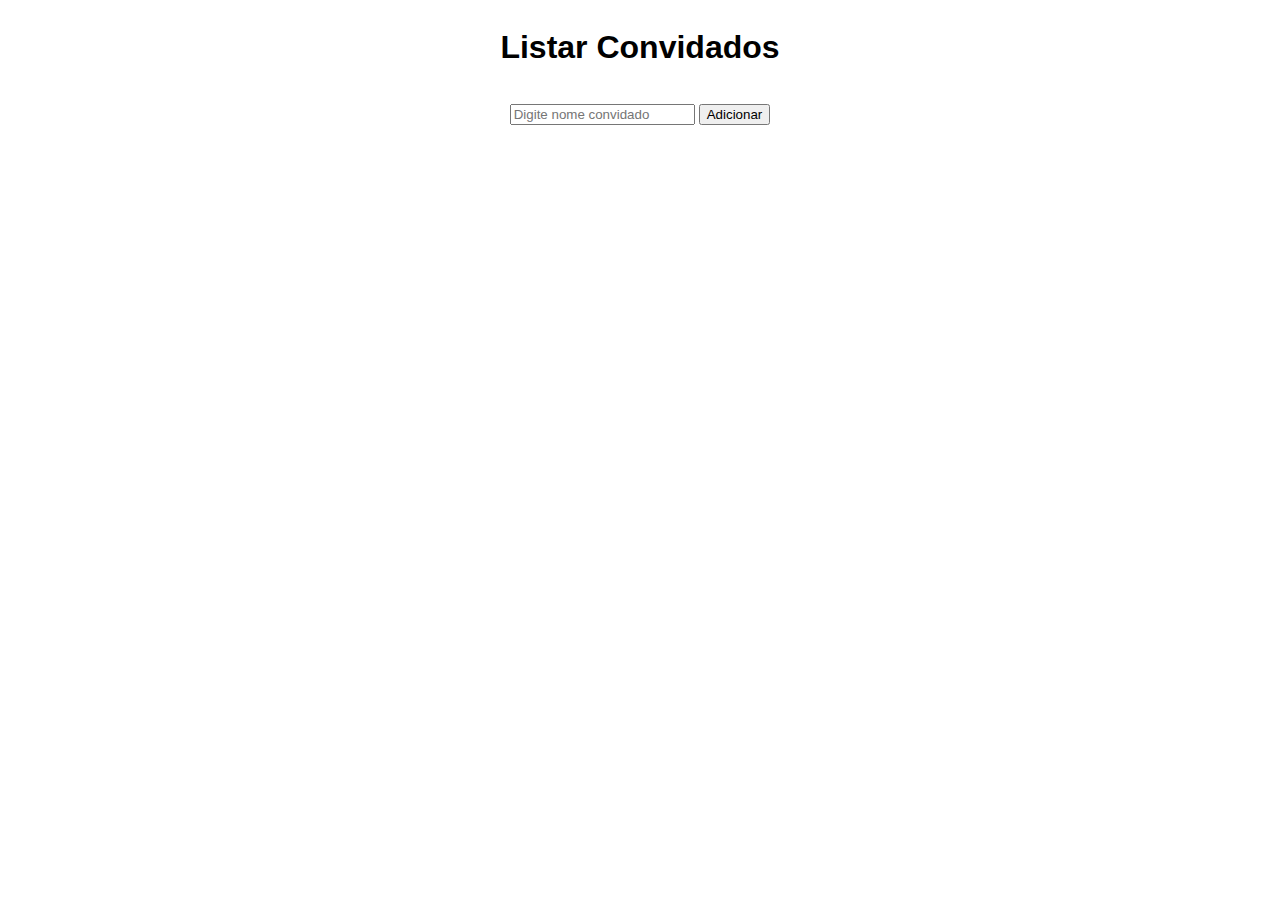
<file: Site Convidados/index.html>
<!DOCTYPE html>
<html lang="en">
<head>
    <meta charset="UTF-8">
    <meta http-equiv="X-UA-Compatible" content="IE=edge">
    <meta name="viewport" content="width=device-width, initial-scale=1.0">
    <link rel="stylesheet" href="./Estilo/estilo.css">
    <title>Lista de Convidados</title>
</head>
<body>
    <h1>Listar Convidados</h1>
    <div id="listaBloco">
        <ul  id="lista">

        </ul>
        <input type="text" placeholder="Digite nome convidado" id="convidadoName">
        <button id="buton" onclick="adicionar()" >Adicionar</button>
    </div>
    <script src="./Scripts/principal.js"></script>
</body>
</html>
</file>
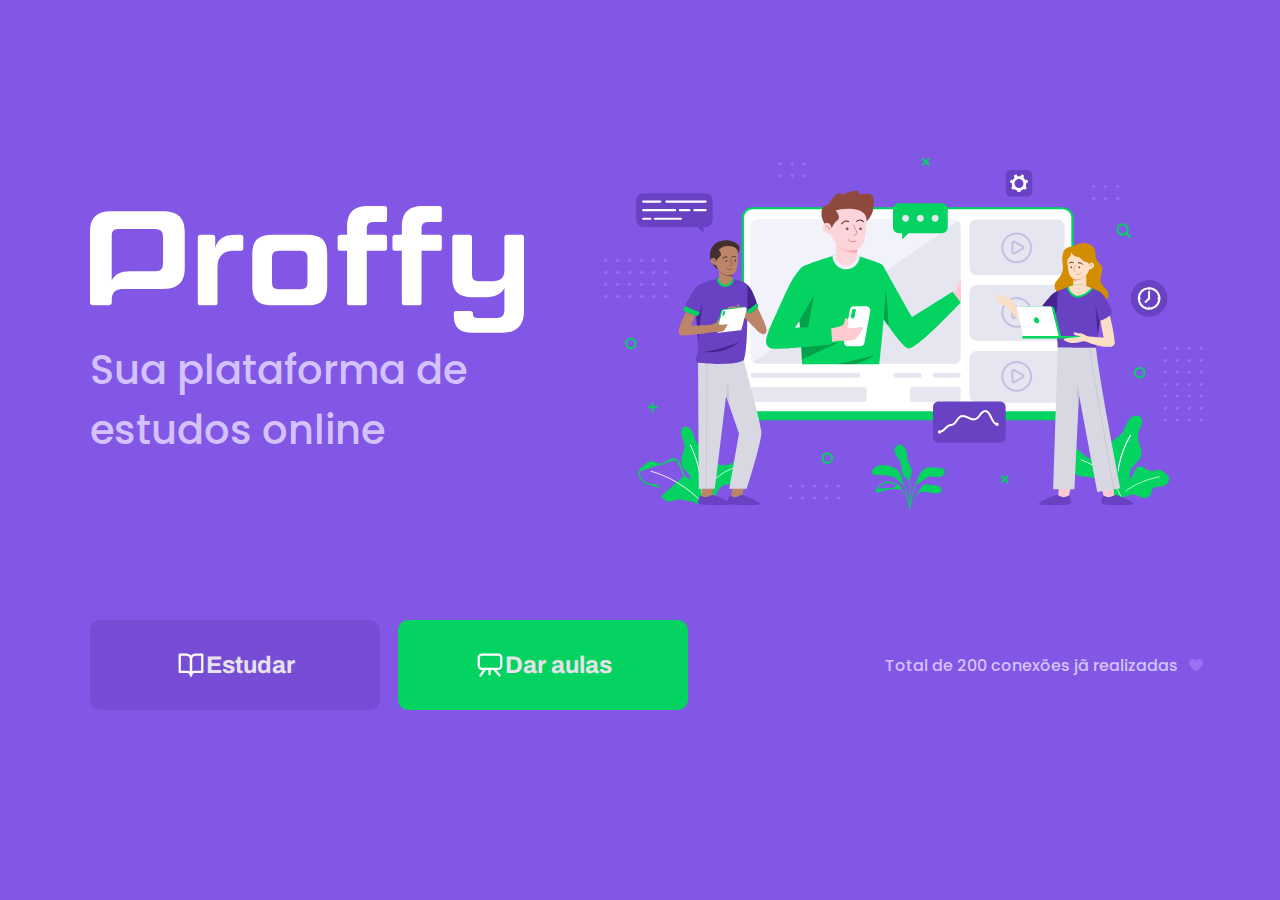
<file: Site NLW/index.html>
<!DOCTYPE html>
<html lang="en">
<head>
    <meta charset="UTF-8">
    <meta name="viewport" content="width=device-width, initial-scale=1.0">
    <link rel="stylesheet" href="css/main.css">
    <link rel="stylesheet" href="css/partials/page-landing.css">
    <link href="https://fonts.googleapis.com/css2?family=Archivo:wght@400;700&amp;family=Poppins:wght@400;600&amp;display=swap" rel="stylesheet">
    <title>Proffy</title>
</head>
<body id="page-landing">
    <div id="container">
        <div class="logo-container">
            <img src="images/logo.svg" alt="Proffy">
            <h2>Sua plataforma de estudos online</h2>
        </div>
        <img class="hero-image" src="images/landing.svg" alt="hero-image">
        <div class="buttons-container">
            <a class="study" href="/study.html">
            <img src="images/icons/study.svg" alt="Estudar">
            Estudar
            </a>
            <a class="give-classes" href="/give-classes.html">
            <img src="images/icons/give-classes.svg" alt="Dar aulas">
            Dar aulas
            </a>
        </div>
        <p class="text">Total de 200 conexões jã realizadas
            <img src="images/icons/purple-heart.svg" alt="Coração roxo">
        </p>
    </div>
</body>
</html>
</file>
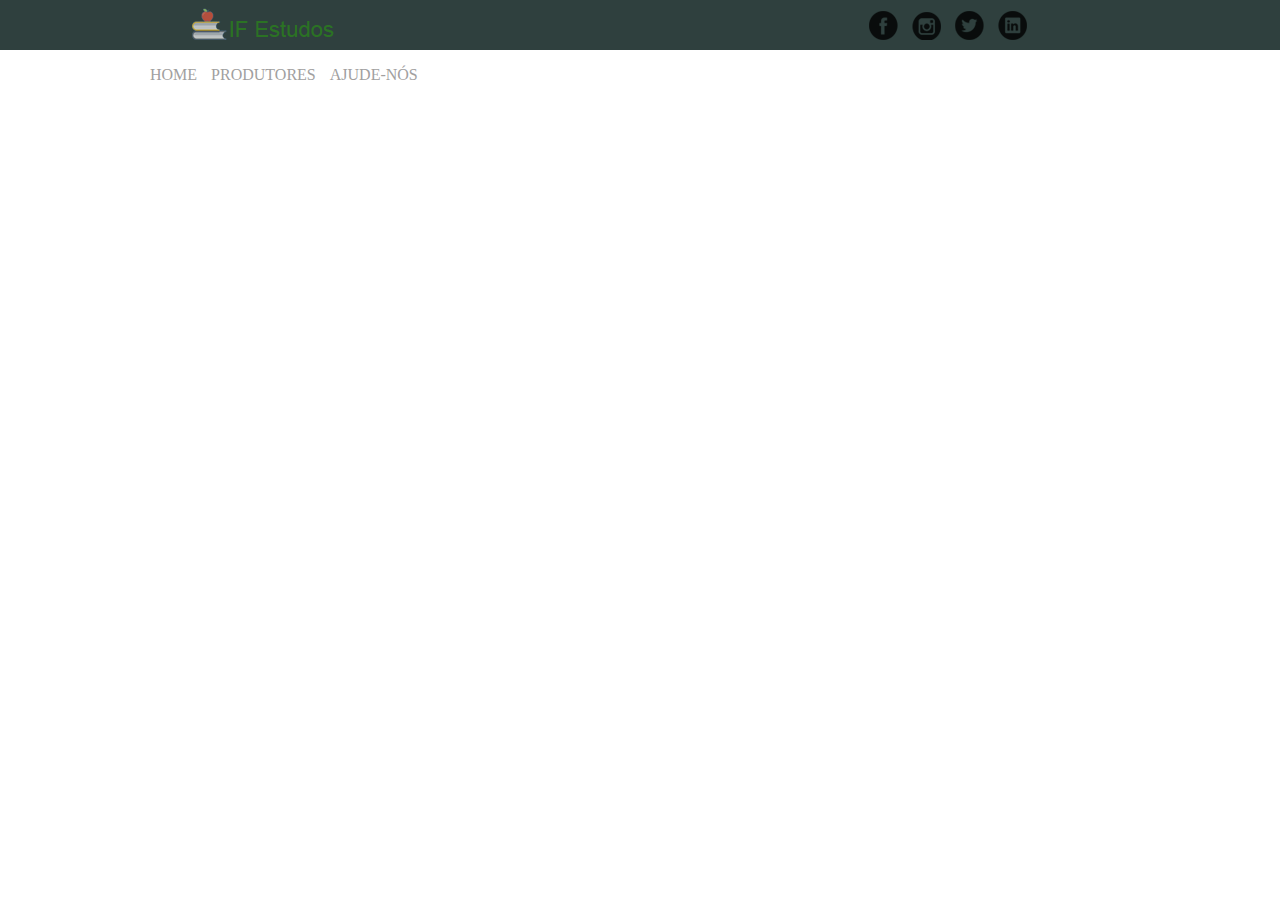
<file: Site IF Estudos/Site Perfil.HTML>
<!DOCTYPE HTML>
<HTML>
<HEAD>
	<meta charset="utf-8">
	<TITLE>Renan Vinicius|ScriptKid</TITLE>
		<link rel="stylesheet" type="text/css" href="estilopadrao.css"/>

</HEAD>
<BODY>
	<header>
		<section class="barra-navegacao">
			<div class="logo">
				<a href=""><img src="img/logo.png"></a>
			</div>
			<nav class="redes-sociais">
				<ul>
					<li><a href="https://www.facebook.com/renan.vinicius.5095"><img src="img/icofacebook.png"></a></li>
					<li><a href=""><img src="img/icoinstagram.png"></a></li>
					<li><a href=""><img src="img/icotwitter.png"></a></li>
					<li><a href=""><img src="img/icolinkedim.png"></a></li>
				</ul>
			</nav>
		</section>
	</header>
	<nav class="menu-navegacao">
		<ul>
			<li><a href="Site Inicial.HTML">HOME</a></li>
			<li><a href="">PRODUTORES</a></li>
			<li><a href="">AJUDE-NÓS</a></li>
		</ul>
	</nav>
</BODY>
<HTML>
</file>
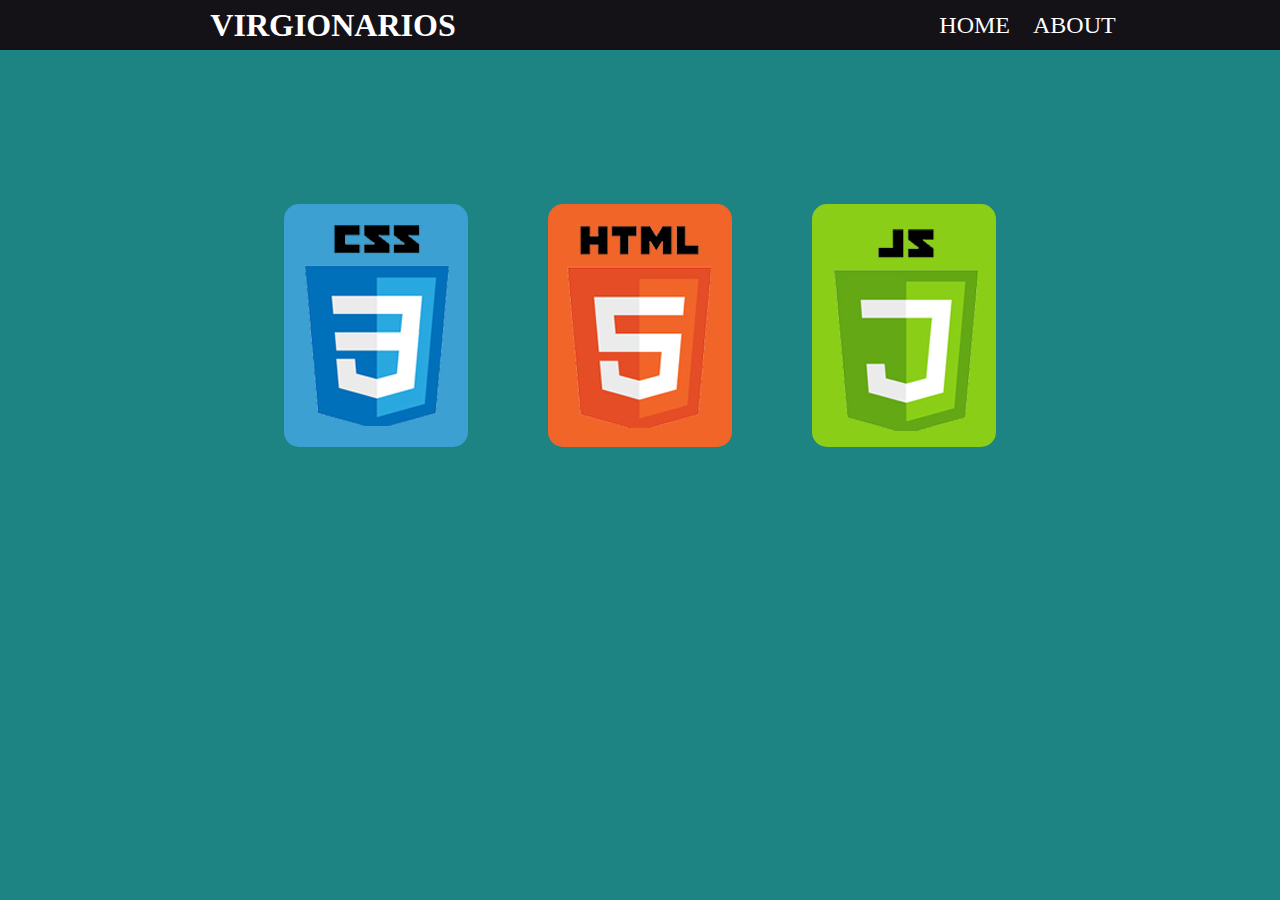
<file: Site de Apoio/Site/mainWeb.html>
<!DOCTYPE html>
<html lang="en">
<head>
    <meta charset="UTF-8">
    <meta http-equiv="X-UA-Compatible" content="IE=edge">
    <meta name="viewport" content="width=device-width, initial-scale=1.0">
    <title>Apoio - Web Designer</title>
    <link rel="stylesheet" href="./css/mainEstilo.css">
</head>
<body>
    <div id="header">
        <h1>VIRGIONARIOS</h1>
        <UL id="button">
            <LI><a href="">HOME</a></LI>
            <LI><a href="">ABOUT</a></LI>
        </UL>
    </div>
    <div id="imagesNav">
            <a href=""><img src="./src/Icons/cssIcon.jpg" alt=""></a>
            <a href=""><img src="./src/Icons/htmlIcon.jpg" alt=""></a>
            <a href=""><img src="./src/Icons/jsIcon.jpg" alt="">  </a>
    </div>
</body>
</html>
</file>
<file: Site Convidados/Estilo/estilo.css>
body{
    display: flex;
    align-items: center;
    justify-content: center;
    flex-direction: column;
}
h1{
    font-family: Verdana, Geneva, Tahoma, sans-serif;
}
ul{
    background-color: rgb(79, 79, 255);
    border-radius: 20px;

}
li{
    display: flex;
    list-style: none;
    font-family:Impact, Haettenschweiler, 'Arial Narrow Bold', sans-serif;
}
a{
    font-family: cursive;
}
#listaBloco{
    list-style-type: none;
}
</file>
<file: Site NLW/css/main.css>
:root {
    --color-background: #8257E5;
    --color-primary-lighter: #9871F5;
    --color-primary-light: #e5e2eb;
    --color-primary: #8257E5;
    --color-primary-dark: #774DD6;
    --color-primary-darker: #6842c2;
    --color-secondary: #04D361;
    --color-secondary-dark: #04BF58;
    --color-title-in-primary: #FFFFFF;
    --color-text-in-primary: #D4C2FF;
    --color-text-title: #32264D;
    --color-text-complement: #9C98A6;
    --color-text-base: #D4C2FF;
    --color-line-in-white: #E6E6F0;
    --color-input-background: #F8F8FC;
    --color-button-text: #FFFFFF;
    --color-box-base: #FFFFFF;
    --color-box-footer: #FAFAFC;
    --color-small-info: #C1BCCC;
    font-size: 60%; /* controle das medidas rem */
}
*{
    padding: 0;
    margin: 0;
}
body, input, button, textarea{
    line-height: 4.6rem;
    line-height: 4.6rem;
    font: 500 1.6rem Poppins;
    color: var(--color-text-base);
}
body{
    height: 100vh;
    display: flex;
    align-items: center;
    justify-content: center;
}
#container{
    width: 90vh;
    max-width: 700px;
}
@media (min-width: 700px){
    :root{
        font-size: 62.5%;
    }
}
</file>
<file: Site NLW/css/partials/page-landing.css>
#page-landing{
    background: var(--color-background);
}
#page-landing #container{
    width: 100%;
    color: var(--color-text-base);
}
.logo-container{
    text-align: center;
}
.logo-container img{
    height: 10rem;
}
.hero-image{
    width: 100%;
}
.buttons-container{
    display: flex;
    justify-content: center;
    margin: 3.2rem 0;
}
.buttons-container a{
    width: 30rem;
    height: 10rem;
    font: 700 2.4rem Archivo;

    display: flex;
    align-items: center;
    justify-content: center;

    margin-right: 1.8rem;
    text-decoration: none;
    color: var(--color-primary-light);
    transition: background 0.2s;
    
}
.buttons-container a img{
    width: 3rem;
}
.buttons-container a.study {
    background: var(--color-primary-dark);
    border-radius: 2rem;
}
.buttons-container a.give-classes {
    background: var(--color-secondary);
    border-radius: 2rem;
    margin-right: 0;
}
.buttons-container a.study:hover {
    background: var(--color-primary-darker);
}
.buttons-container a.give-classes:hover {
    background: var(--color-secondary-dark);
}
.text {
    display: flex;
    align-items: center;
    justify-content: center;
}
.text img {
    margin-left: 1.1rem;
}
@media (max-width: 699px ) {
    :root{
       font-size: 40%; 
    }
}
@media (min-width: 1100px) {
    #page-landing #container{
        max-width: 1100px;
        display: grid;
        grid-template-columns: 2fr 1fr 2fr;
        grid-template-rows: 350px 1fr;
        grid-template-areas: 
        "proffy image image"
        "button button text";
        gap: 80px;
    }
    .logo-container{
        grid-area: proffy;
        text-align: initial;
        align-self: center;
    }
    .logo-container h2{
        font-weight: 500;
        font-size: 4rem;
    }
    .logo-container img{
        height: 100%;
    }
    .hero-image{
        grid-area: image;
        width: 599px;
    }
    .buttons-container{
        grid-area: button;
        justify-self: flex-start;
    }
    .buttons-container a{
        width: 290px;
        height: 90px;
    }
    .buttons-container a.study {
        border-radius: 1rem;
    }
    .buttons-container a.give-classes {
        border-radius: 1rem;
    }
    .text
    {
        grid-area: text;
        justify-self: end;
    }

}
</file>
<file: Site IF Estudos/estilopadrao.css>
ul, li, a {
	text-decoration: none;
	display: inline-block;
}
body{
	height: 100%;
	width: 100%;
	margin: 0 auto;
	padding: 0;
	position: relative;
}
header{
	width:100%;
	height:50px;
	background-color: #2f403e;
}
.barra-navegacao{
	width: 70%;
	margin: 0 auto;
	position: relative;
}
.logo{
	float: left;
	width: 70%;
	padding-top: 8px;
}
.redes-sociais{
	float: right;
	width: 30%;
	margin-top: -5px;
	opacity: 80%;
}
.redes-sociais ul li{
	margin-left: 10px;
}
.menu-navegacao{
	margin-left: 100px;
}
.menu-navegacao ul li{
	margin-left: 10px;
}
.menu-navegacao ul li a{
	text-decoration: none;
	color: #a1a0a0;
}
.menu-navegacao ul li a:hover{
	color: #2f403e
}
</file>
<file: Site de Apoio/Site/css/mainEstilo.css>
html body{
	padding: 0 auto;
	margin: 0;
    display: flex;
    flex-direction: column;
    align-items: center;
    background-color: rgb(29, 131, 131);
}
#header{
    display: flex;
    justify-content: space-around;
    align-items: center;
    background-color: #151217;
    height: 50px;
    width: 100%;
}
#header h1{
    color: white;
	font-family: Agency FB;
}
ul {
    display: flex;
}
li{
	list-style: none;
	font-size: 20px;
    margin-left: 15%;
}
a{
    color: white;
    font-family: Agency FB;
    font-size: x-large;
    text-decoration-line: none;
}
#imagesNav{
    width: 68%;
    display: flex;
    padding-top: 12%;
    justify-content: space-evenly;
}
img{
    border-radius: 15px;
}
@media (max-width : 700px){
    #header{
    }
    #imagesNav{
        flex-direction: column;
        align-items: center;
    }

}
</file>
